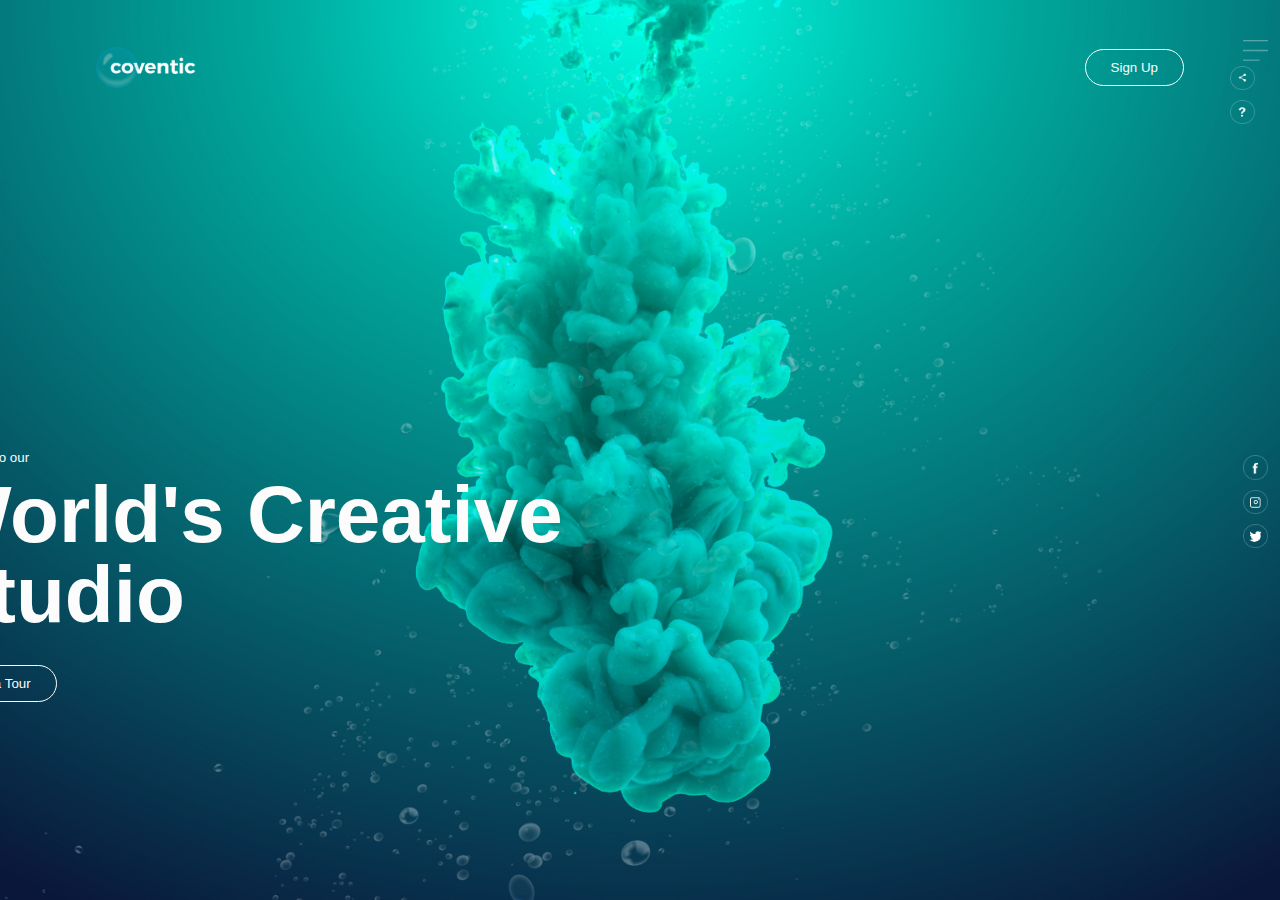
<file: index.html>
<html>
    <head>
        <title>Animated Bubbles</title>
        <link rel="stylesheet" href="style.css">
        <link rel="shortcut icon" type="image/jpg" href="img/water-bubbles-1410154-1192119.png"/>

    </head>
    <body>
        <div class="hero">
            <div class="navbar">
                <img src="img/logo.png" class="logo">
                <button type="button">Sign Up</button>
            </div>
            <div class="content">
               <small>Welcome to our</small> 
               <h1>World's Creative Studio </h1>
               <button type="button">Take a Tour </button>
            </div>
            <div class="side-bar">
                <img src="img/menu.png"class="menu">

                <div class="social-links">
                    <img src="img/fb.png" alt="">
                    <img src="img/ig.png" alt="">
                    <img src="img/tw.png" alt="">
                </div>

                <div class="useful-links">
                    <img src="img/share.png" alt="">
                    <img src="img/info.png" alt="">
                

                </div>
            </div>

            <div class="bubbles">
                <img src="img/bubble.png" >
                <img src="img/bubble.png" >
                <img src="img/bubble.png" >
                <img src="img/bubble.png" >
                <img src="img/bubble.png" >
                <img src="img/bubble.png" >
                <img src="img/bubble.png" >
            </div>
        </div>
    </body>
</html>
</file>
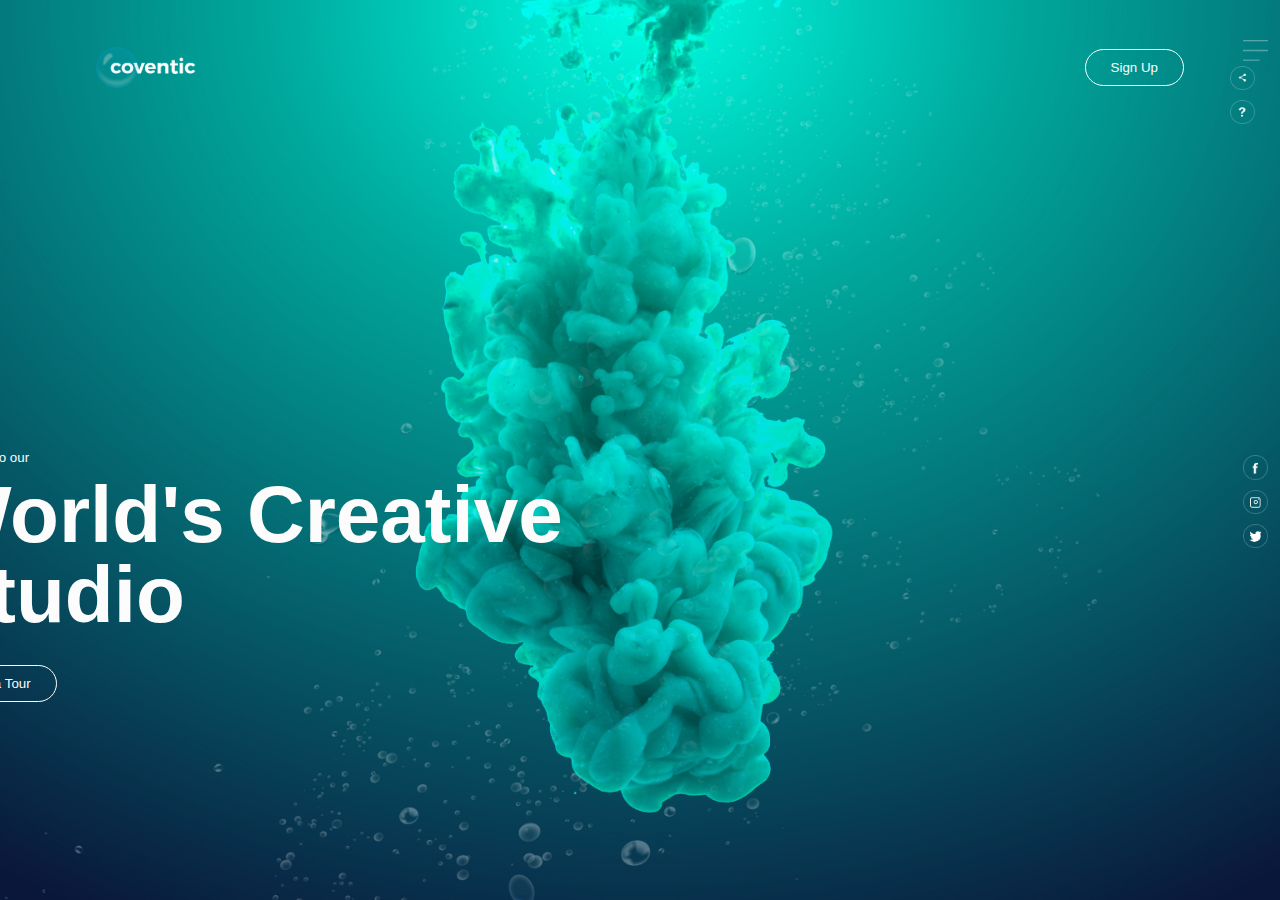
<file: Animated Website/index.html>
<html>
    <head>
        <title>Website Page Design -Easy Tutorial</title>
        <link rel="stylesheet" href="style.css">
    </head>
    <body>
        <div class="hero">
            <div class="navbar">
                <img src="img/logo.png" class="logo">
                <button type="button">Sign Up</button>
            </div>
            <div class="content">
               <small>Welcome to our</small> 
               <h1>World's Creative Studio </h1>
               <button type="button">Take a Tour </button>
            </div>
            <div class="side-bar">
                <img src="img/menu.png"class="menu">

                <div class="social-links">
                    <img src="img/fb.png" alt="">
                    <img src="img/ig.png" alt="">
                    <img src="img/tw.png" alt="">
                </div>

                <div class="useful-links">
                    <img src="img/share.png" alt="">
                    <img src="img/info.png" alt="">
                

                </div>
            </div>

            <div class="bubbles">
                <img src="img/bubble.png" >
                <img src="img/bubble.png" >
                <img src="img/bubble.png" >
                <img src="img/bubble.png" >
                <img src="img/bubble.png" >
                <img src="img/bubble.png" >
                <img src="img/bubble.png" >
            </div>
        </div>
    </body>
</html>
</file>
<file: style.css>
*{
    margin: 0;
    padding: 0;
    font-family: sans-serif;
}
.hero{
    width: 100%;
    height:100vh;
    background-image: url(img/background.png);
    background-size: cover;
    background-position: center;
    position: relative;
    overflow: hidden;
}
.logo{
    width: 100px;
    cursor: pointer;
}
.navbar{
    width: 85%;
    height: 15%;
    margin: auto;
    display: flex;
    align-items: center;
    justify-content:space-between ;
}
button{
    color: #fbfcfb;
    padding: 10px 25px;
    background: transparent;
    border: 1px solid #fff;
    border-radius: 20px;
    outline: none;
    cursor: pointer;
}
.content{
    color: #fbfcfb;
    position: absolute;
    top: 50%;
    left: 30%;
    transform: translate(-50%);
    z-index: 2;
}
h1{
   font-size: 80px;
   margin: 10px 0 30px;
   line-height: 80px;
}
.side-bar{
   width: 50px;
   height: 100vh;
   background: linear-grandient(#00545d, #000729);
   position:absolute;
   right: 0;
   top: 0;
}
.menu{
    display: block;
    width: 25px;
    margin: 40px auto 0;
    cursor: pointer;
}
.social-links img, .useful-links img{
 width: 25px;
 margin: 5px auto;
 cursor: pointer;

}
.social-links{
    width: 50px;
    text-align: center;
    position: absolute;
    top: 50%;
}
.bubbles img{
    width: 50px;
    animation: bubble 7s linear infinite  ;
}
.bubbles{
    width: 100%;
    display: flex;
    align-items: center;
    justify-content: space-around;
    position: absolute;
    bottom: -70px;

}

@keyframes bubble{
    0%{
        transform: translateY(0);
        opacity: 1;
    }
    5%{
        
        opacity: 1;
    }
    75%{
        
        opacity: 1;
    }
    100%{
        transform: translateY(-80vh);
        opacity: 0;
    }
   
}

.bubbles img:nth-child(1){ 
    animation-delay: 2s;
    width: 25px;
}
.bubbles img:nth-child(2){ 
    animation-delay: 1s;
}
.bubbles img:nth-child(3){ 
    animation-delay: 3s;
    width: 25px;
}

.bubbles img:nth-child(4){ 
    animation-delay: 4.5s;
}
.bubbles img:nth-child(5){ 
    animation-delay: 3s;
}
.bubbles img:nth-child(6){ 
    animation-delay: 6s;
    width: 20px;
}

.bubbles img:nth-child(7){ 
    animation-delay: 7s;
    width: 35px;
}
</file>
<file: Animated Website/style.css>
*{
    margin: 0;
    padding: 0;
    font-family: sans-serif;
}
.hero{
    width: 100%;
    height:100vh;
    background-image: url(img/background.png);
    background-size: cover;
    background-position: center;
    position: relative;
    overflow: hidden;
}
.logo{
    width: 100px;
    cursor: pointer;
}
.navbar{
    width: 85%;
    height: 15%;
    margin: auto;
    display: flex;
    align-items: center;
    justify-content:space-between ;
}
button{
    color: #fbfcfb;
    padding: 10px 25px;
    background: transparent;
    border: 1px solid #fff;
    border-radius: 20px;
    outline: none;
    cursor: pointer;
}
.content{
    color: #fbfcfb;
    position: absolute;
    top: 50%;
    left: 30%;
    transform: translate(-50%);
    z-index: 2;
}
h1{
   font-size: 80px;
   margin: 10px 0 30px;
   line-height: 80px;
}
.side-bar{
   width: 50px;
   height: 100vh;
   background: linear-grandient(#00545d, #000729);
   position:absolute;
   right: 0;
   top: 0;
}
.menu{
    display: block;
    width: 25px;
    margin: 40px auto 0;
    cursor: pointer;
}
.social-links img, .useful-links img{
 width: 25px;
 margin: 5px auto;
 cursor: pointer;

}
.social-links{
    width: 50px;
    text-align: center;
    position: absolute;
    top: 50%;
}
.bubbles img{
    width: 50px;
    animation: bubble 7s linear infinite  ;
}
.bubbles{
    width: 100%;
    display: flex;
    align-items: center;
    justify-content: space-around;
    position: absolute;
    bottom: -70px;

}

@keyframes bubble{
    0%{
        transform: translateY(0);
        opacity: 1;
    }
    5%{
        
        opacity: 1;
    }
    75%{
        
        opacity: 1;
    }
    100%{
        transform: translateY(-80vh);
        opacity: 0;
    }
   
}

.bubbles img:nth-child(1){ 
    animation-delay: 2s;
    width: 25px;
}
.bubbles img:nth-child(2){ 
    animation-delay: 1s;
}
.bubbles img:nth-child(3){ 
    animation-delay: 3s;
    width: 25px;
}

.bubbles img:nth-child(4){ 
    animation-delay: 4.5s;
}
.bubbles img:nth-child(5){ 
    animation-delay: 3s;
}
.bubbles img:nth-child(6){ 
    animation-delay: 6s;
    width: 20px;
}

.bubbles img:nth-child(7){ 
    animation-delay: 7s;
    width: 35px;
}
</file>
